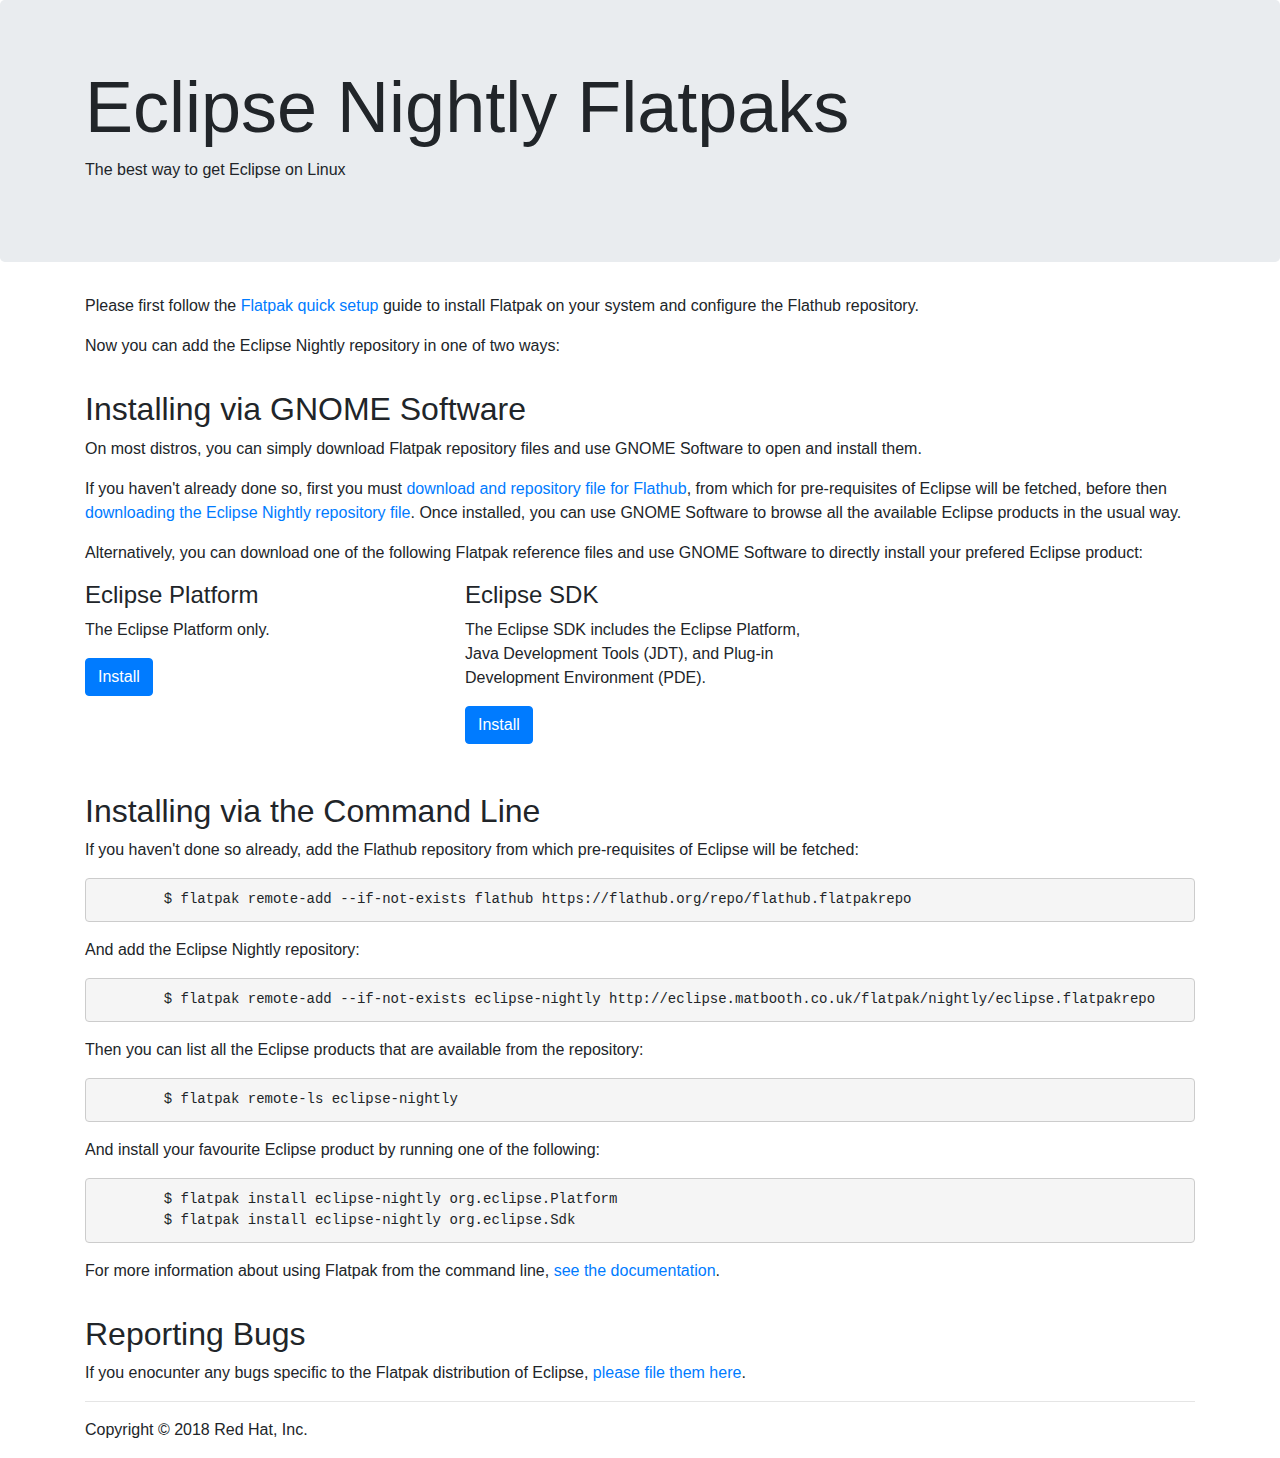
<file: index.html>
<!doctype html>
<html lang="en">
	<head>
		<meta charset="utf-8">
		<meta name="viewport" content="width=device-width, initial-scale=1, shrink-to-fit=no" />
		<meta name="description" content="Download and install the Eclipse IDE as a Flatpak application." />
		<meta name="author" content="Mat Booth <mat.booth@redhat.com>" />
		<link rel="icon" href="favicon.ico" />
		<title>Eclipse Flatpaks</title>

		<!-- Bootstrap core CSS -->
		<link rel="stylesheet" href="https://maxcdn.bootstrapcdn.com/bootstrap/4.0.0/css/bootstrap.min.css" integrity="sha384-Gn5384xqQ1aoWXA+058RXPxPg6fy4IWvTNh0E263XmFcJlSAwiGgFAW/dAiS6JXm" crossorigin="anonymous" />

		<!-- Custom styles for this site -->
		<link href="flatpak.css" rel="stylesheet" />
	</head>
	<body>
		<main role="main">

			<!-- Main jumbotron for a primary marketing message or call to action -->
			<div class="jumbotron">
				<div class="container">
					<h1 class="display-3">Eclipse Nightly Flatpaks</h1>
					<p>The best way to get Eclipse on Linux</p>
				</div>
			</div>

			<div class="container">
				<p>Please first follow the <a href="https://flatpak.org/setup/">Flatpak quick setup</a> guide to install Flatpak on your system and configure the Flathub repository.</p>
				<p>Now you can add the Eclipse Nightly repository in one of two ways:</p>
				<h2>Installing via GNOME Software</h2>
				<p>On most distros, you can simply download Flatpak repository files and use GNOME Software to open and install them.<p>
				<p>If you haven't already done so, first you must <a href="https://flathub.org/repo/flathub.flatpakrepo">download and repository file for Flathub</a>, from which for pre-requisites of Eclipse will be fetched, before then <a href="/flatpak/nightly/eclipse.flatpakrepo">downloading the Eclipse Nightly repository file</a>. Once installed, you can use GNOME Software to browse all the available Eclipse products in the usual way.</p>
				<p>Alternatively, you can download one of the following Flatpak reference files and use GNOME Software to directly install your prefered Eclipse product:</p>
				<div class="row">
					<div class="col-md-4">
						<h4>Eclipse Platform</h4>
						<p>The Eclipse Platform only.</p>
						<p><a class="btn btn-primary" href="/flatpak/nightly/org.eclipse.Platform.flatpakref" role="button">Install</a></p>
					</div>
					<div class="col-md-4">
						<h4>Eclipse SDK</h4>
						<p>The Eclipse SDK includes the Eclipse Platform, Java Development Tools (JDT), and Plug-in Development Environment (PDE).</p>
						<p><a class="btn btn-primary" href="/flatpak/nightly/org.eclipse.Sdk.flatpakref" role="button">Install</a></p>
					</div>
				</div>
				<h2>Installing via the Command Line</h2>
				<p>If you haven't done so already, add the Flathub repository from which pre-requisites of Eclipse will be fetched:</p>
				<pre><code><span class="unselectable">	$ </span>flatpak remote-add --if-not-exists flathub https://flathub.org/repo/flathub.flatpakrepo</code></pre>
				<p>And add the Eclipse Nightly repository:</p>
				<pre><code><span class="unselectable">	$ </span>flatpak remote-add --if-not-exists eclipse-nightly http://eclipse.matbooth.co.uk/flatpak/nightly/eclipse.flatpakrepo</code></pre>
				<p>Then you can list all the Eclipse products that are available from the repository:</p>
				<pre><code><span class="unselectable">	$ </span>flatpak remote-ls eclipse-nightly</code></pre>
				<p>And install your favourite Eclipse product by running one of the following:</p>
				<pre><code><span class="unselectable">	$ </span>flatpak install eclipse-nightly org.eclipse.Platform
<span class="unselectable">	$ </span>flatpak install eclipse-nightly org.eclipse.Sdk</code></pre>
				<p>For more information about using Flatpak from the command line, <a href="http://docs.flatpak.org/en/latest/using-flatpak.html#basic-commands">see the documentation</a>.</p>
				<h2>Reporting Bugs</h2>
				<p>If you enocunter any bugs specific to the Flatpak distribution of Eclipse, <a href="https://github.com/mbooth101/eclipse-flatpak/issues">please file them here</a>.
				<hr>

				<footer>
					<p>Copyright © 2018 Red Hat, Inc.</p>
				</footer>
			</div> <!-- /container -->
		</main>

		<!-- Optional JavaScript -->
		<!-- jQuery first, then Popper.js, then Bootstrap JS -->
		<script src="https://code.jquery.com/jquery-3.2.1.slim.min.js" integrity="sha384-KJ3o2DKtIkvYIK3UENzmM7KCkRr/rE9/Qpg6aAZGJwFDMVNA/GpGFF93hXpG5KkN" crossorigin="anonymous"></script>
		<script src="https://cdnjs.cloudflare.com/ajax/libs/popper.js/1.12.9/umd/popper.min.js" integrity="sha384-ApNbgh9B+Y1QKtv3Rn7W3mgPxhU9K/ScQsAP7hUibX39j7fakFPskvXusvfa0b4Q" crossorigin="anonymous"></script>
		<script src="https://maxcdn.bootstrapcdn.com/bootstrap/4.0.0/js/bootstrap.min.js" integrity="sha384-JZR6Spejh4U02d8jOt6vLEHfe/JQGiRRSQQxSfFWpi1MquVdAyjUar5+76PVCmYl" crossorigin="anonymous"></script>
	</body>
</html>
</file>
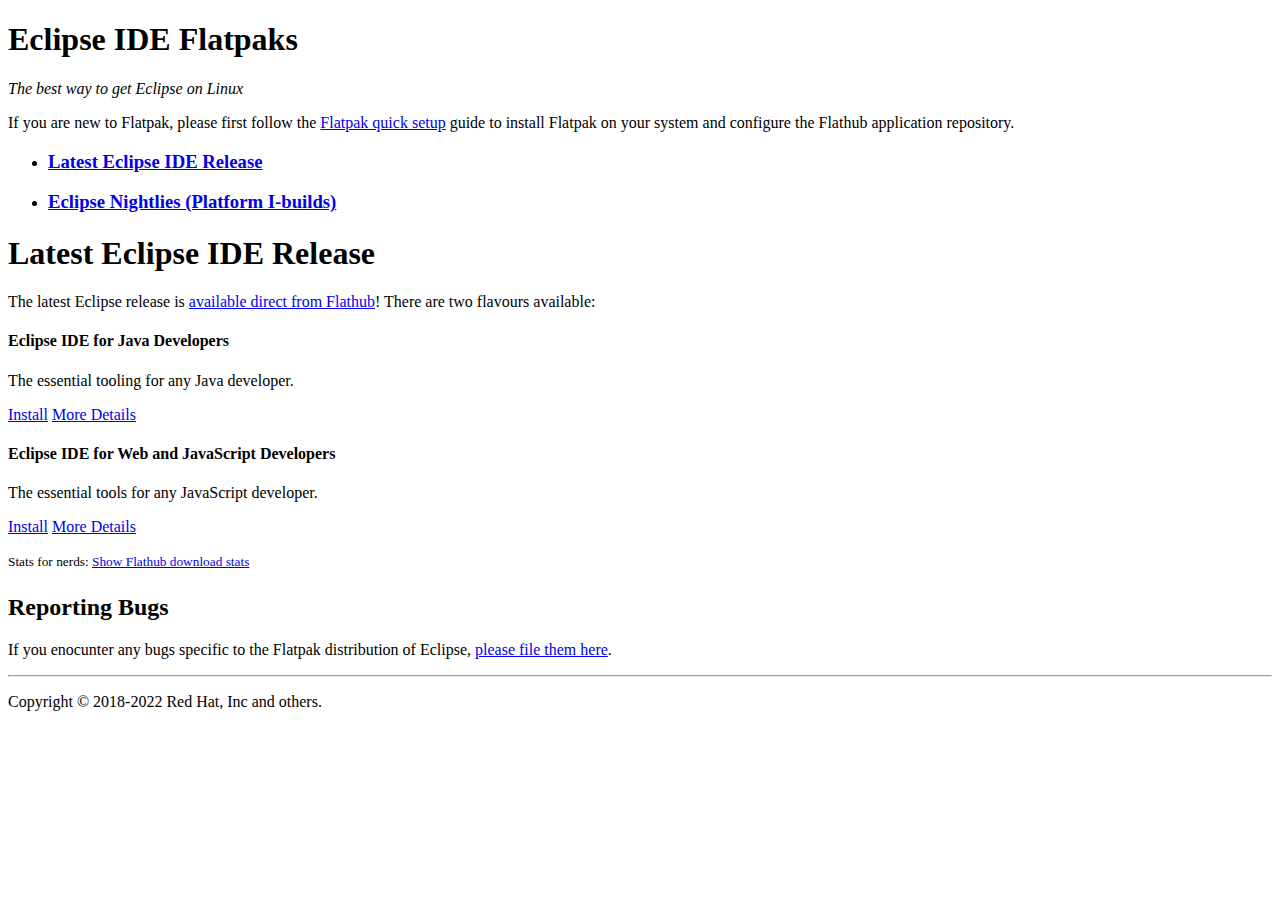
<file: site/index.html>
<!doctype html>
<html lang="en">
	<head>
		<meta charset="utf-8">
		<meta name="viewport" content="width=device-width, initial-scale=1, shrink-to-fit=no" />
		<meta name="description" content="Download and install the Eclipse IDE as a Flatpak application." />
		<meta name="author" content="Mat Booth <mat.booth@gmail.com>" />
		<link rel="icon" href="favicon.ico" />
		<title>Eclipse Flatpaks</title>

		<!-- Bootstrap core CSS -->
		<link rel="stylesheet" href="https://cdn.jsdelivr.net/npm/bootstrap@4.6.1/dist/css/bootstrap.min.css" integrity="sha384-zCbKRCUGaJDkqS1kPbPd7TveP5iyJE0EjAuZQTgFLD2ylzuqKfdKlfG/eSrtxUkn" crossorigin="anonymous">

		<!-- Custom styles for this site -->
		<link href="flatpak.css" rel="stylesheet" />
	</head>
	<body>
		<main role="main">

			<!-- Main jumbotron for a primary marketing message or call to action -->
			<div class="jumbotron">
				<div class="container">
					<h1 class="display-3">Eclipse IDE Flatpaks</h1>
					<p class="lead"><em>The best way to get Eclipse on Linux</em></p>
					<p>If you are new to Flatpak, please first follow the <a href="https://flatpak.org/setup/">Flatpak quick setup</a> guide to install Flatpak on your system and configure the Flathub application repository.</p>
					<ul class="nav nav-pills nav-fill">
						<li class="nav-item">
							<a class="nav-link active" href="."><h3>Latest Eclipse IDE Release</h3></a>
						</li>
						<li class="nav-item">
							<a class="nav-link" href="nightlies.html"><h3>Eclipse Nightlies (Platform I-builds)</h3></a>
						</li>
					</ul>
				</div>
			</div>

			<div class="container">
				<h1>Latest Eclipse IDE Release</h1>
				<p>The latest Eclipse release is <a href="https://flathub.org/apps/search/eclipse%20ide">available direct from Flathub</a>! There are two flavours available:
				<div class="row">
					<div class="col-md-4">
						<h4>Eclipse IDE for Java Developers</h4>
						<p>The essential tooling for any Java developer.</p>
						<p><a class="btn btn-primary" href="https://flathub.org/repo/appstream/org.eclipse.Java.flatpakref" role="button">Install</a> <a href="https://flathub.org/apps/details/org.eclipse.Java">More Details</a></p>
					</div>
					<div class="col-md-4">
						<h4>Eclipse IDE for Web and JavaScript Developers</h4>
						<p>The essential tools for any JavaScript developer.</p>
						<p><a class="btn btn-primary" href="https://flathub.org/repo/appstream/org.eclipse.Javascript.flatpakref" role="button">Install</a> <a href="https://flathub.org/apps/details/org.eclipse.Javascript">More Details</a></p>
					</div>
				</div>
				<p><small>Stats for nerds: <a href="stats.html">Show Flathub download stats</a></small></p>
				<h2>Reporting Bugs</h2>
				<p>If you enocunter any bugs specific to the Flatpak distribution of Eclipse, <a href="https://github.com/flathub/org.eclipse.Java/issues">please file them here</a>.
				<hr>

				<footer>
					<p>Copyright © 2018-2022 Red Hat, Inc and others.</p>
				</footer>
			</div> <!-- /container -->
		</main>

		<!-- Optional JavaScript -->
		<!-- jQuery first, then Popper.js, then Bootstrap JS -->
		<script src="https://cdn.jsdelivr.net/npm/jquery@3.5.1/dist/jquery.slim.min.js" integrity="sha384-DfXdz2htPH0lsSSs5nCTpuj/zy4C+OGpamoFVy38MVBnE+IbbVYUew+OrCXaRkfj" crossorigin="anonymous"></script>
		<script src="https://cdn.jsdelivr.net/npm/popper.js@1.16.1/dist/umd/popper.min.js" integrity="sha384-9/reFTGAW83EW2RDu2S0VKaIzap3H66lZH81PoYlFhbGU+6BZp6G7niu735Sk7lN" crossorigin="anonymous"></script>
		<script src="https://cdn.jsdelivr.net/npm/bootstrap@4.6.1/dist/js/bootstrap.bundle.min.js" integrity="sha384-fQybjgWLrvvRgtW6bFlB7jaZrFsaBXjsOMm/tB9LTS58ONXgqbR9W8oWht/amnpF" crossorigin="anonymous"></script>
	</body>
</html>
</file>
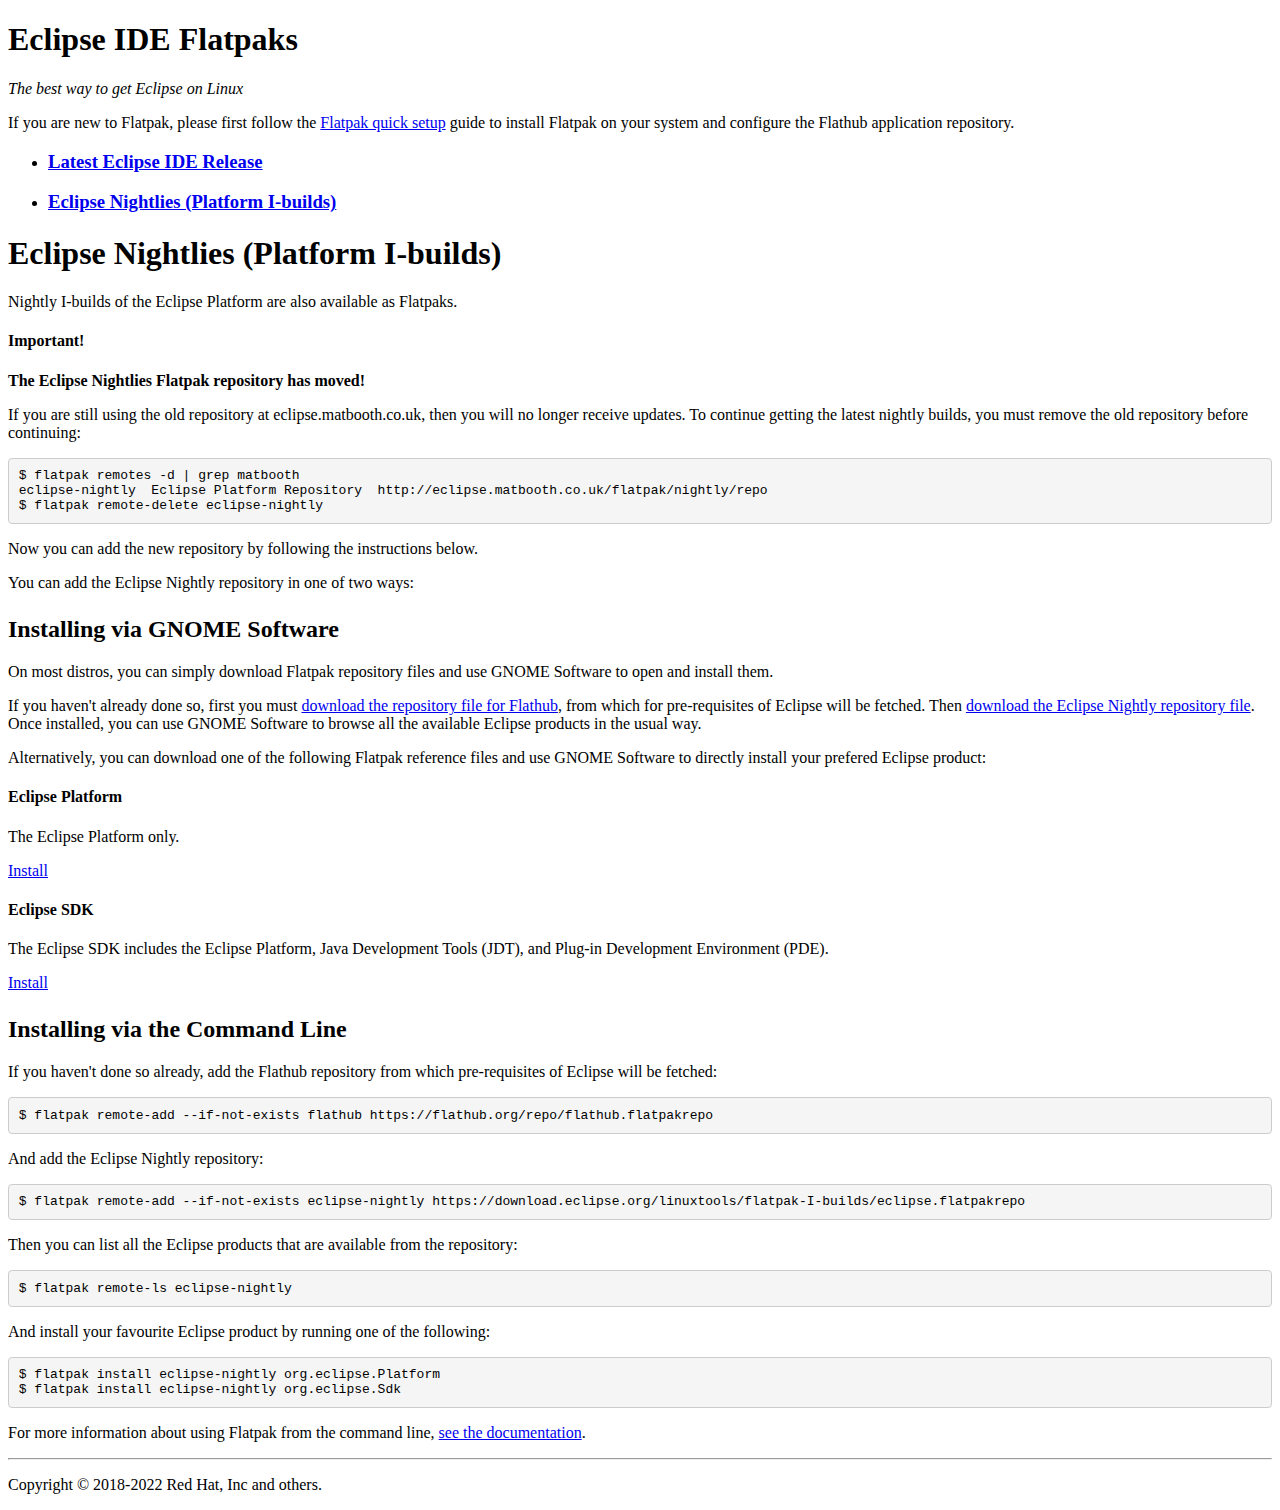
<file: site/nightlies.html>
<!doctype html>
<html lang="en">
	<head>
		<meta charset="utf-8">
		<meta name="viewport" content="width=device-width, initial-scale=1, shrink-to-fit=no" />
		<meta name="description" content="Download and install the Eclipse IDE as a Flatpak application." />
		<meta name="author" content="Mat Booth <mat.booth@gmail.com>" />
		<link rel="icon" href="favicon.ico" />
		<title>Eclipse Flatpaks</title>

		<!-- Bootstrap core CSS -->
		<link rel="stylesheet" href="https://cdn.jsdelivr.net/npm/bootstrap@4.6.1/dist/css/bootstrap.min.css" integrity="sha384-zCbKRCUGaJDkqS1kPbPd7TveP5iyJE0EjAuZQTgFLD2ylzuqKfdKlfG/eSrtxUkn" crossorigin="anonymous">

		<!-- Custom styles for this site -->
		<link href="flatpak.css" rel="stylesheet" />
	</head>
	<body>
		<main role="main">

			<!-- Main jumbotron for a primary marketing message or call to action -->
			<div class="jumbotron">
				<div class="container">
					<h1 class="display-3">Eclipse IDE Flatpaks</h1>
					<p class="lead"><em>The best way to get Eclipse on Linux</em></p>
					<p>If you are new to Flatpak, please first follow the <a href="https://flatpak.org/setup/">Flatpak quick setup</a> guide to install Flatpak on your system and configure the Flathub application repository.</p>
					<ul class="nav nav-pills nav-fill">
						<li class="nav-item">
							<a class="nav-link" href="."><h3>Latest Eclipse IDE Release</h3></a>
						</li>
						<li class="nav-item">
							<a class="nav-link active" href="nightlies.html"><h3>Eclipse Nightlies (Platform I-builds)</h3></a>
						</li>
					</ul>
				</div>
			</div>

			<div class="container">
				<h1>Eclipse Nightlies (Platform I-builds)</h1>
				<p>Nightly I-builds of the Eclipse Platform are also available as Flatpaks.</p>
				<div class="alert alert-danger" role="alert">
					<h4>Important!</h4>
					<p><strong>The Eclipse Nightlies Flatpak repository has moved!</strong></p>
					<p>If you are still using the old repository at eclipse.matbooth.co.uk, then you will no longer receive updates. To continue getting the latest nightly builds, you must remove the old repository before continuing:
					<pre><code><span class="unselectable">$ </span>flatpak remotes -d | grep matbooth
eclipse-nightly  Eclipse Platform Repository  http://eclipse.matbooth.co.uk/flatpak/nightly/repo
<span class="unselectable">$ </span>flatpak remote-delete eclipse-nightly</code></pre>
					<p class="mb-0">Now you can add the new repository by following the instructions below.</p>
				</div>
				<p>You can add the Eclipse Nightly repository in one of two ways:</p>
				<h2>Installing via GNOME Software</h2>
				<p>On most distros, you can simply download Flatpak repository files and use GNOME Software to open and install them.<p>
				<p>If you haven't already done so, first you must <a href="https://flathub.org/repo/flathub.flatpakrepo">download the repository file for Flathub</a>, from which for pre-requisites of Eclipse will be fetched. Then <a href="https://download.eclipse.org/linuxtools/flatpak-I-builds/eclipse.flatpakrepo">download the Eclipse Nightly repository file</a>. Once installed, you can use GNOME Software to browse all the available Eclipse products in the usual way.</p>
				<p>Alternatively, you can download one of the following Flatpak reference files and use GNOME Software to directly install your prefered Eclipse product:</p>
				<div class="row">
					<div class="col-md-4">
						<h4>Eclipse Platform</h4>
						<p>The Eclipse Platform only.</p>
						<p><a class="btn btn-primary" href="https://download.eclipse.org/linuxtools/flatpak-I-builds/org.eclipse.Platform.flatpakref" role="button">Install</a></p>
					</div>
					<div class="col-md-4">
						<h4>Eclipse SDK</h4>
						<p>The Eclipse SDK includes the Eclipse Platform, Java Development Tools (JDT), and Plug-in Development Environment (PDE).</p>
						<p><a class="btn btn-primary" href="https://download.eclipse.org/linuxtools/flatpak-I-builds/org.eclipse.Platform.flatpakref" role="button">Install</a></p>
					</div>
				</div>
				<h2>Installing via the Command Line</h2>
				<p>If you haven't done so already, add the Flathub repository from which pre-requisites of Eclipse will be fetched:</p>
				<pre><code><span class="unselectable">$ </span>flatpak remote-add --if-not-exists flathub https://flathub.org/repo/flathub.flatpakrepo</code></pre>
				<p>And add the Eclipse Nightly repository:</p>
				<pre><code><span class="unselectable">$ </span>flatpak remote-add --if-not-exists eclipse-nightly https://download.eclipse.org/linuxtools/flatpak-I-builds/eclipse.flatpakrepo</code></pre>
				<p>Then you can list all the Eclipse products that are available from the repository:</p>
				<pre><code><span class="unselectable">$ </span>flatpak remote-ls eclipse-nightly</code></pre>
				<p>And install your favourite Eclipse product by running one of the following:</p>
				<pre><code><span class="unselectable">$ </span>flatpak install eclipse-nightly org.eclipse.Platform
<span class="unselectable">$ </span>flatpak install eclipse-nightly org.eclipse.Sdk</code></pre>
				<p>For more information about using Flatpak from the command line, <a href="http://docs.flatpak.org/en/latest/using-flatpak.html#basic-commands">see the documentation</a>.</p>
				<hr>

				<footer>
					<p>Copyright © 2018-2022 Red Hat, Inc and others.</p>
				</footer>
			</div> <!-- /container -->
		</main>

		<!-- Optional JavaScript -->
		<!-- jQuery first, then Popper.js, then Bootstrap JS -->
		<script src="https://cdn.jsdelivr.net/npm/jquery@3.5.1/dist/jquery.slim.min.js" integrity="sha384-DfXdz2htPH0lsSSs5nCTpuj/zy4C+OGpamoFVy38MVBnE+IbbVYUew+OrCXaRkfj" crossorigin="anonymous"></script>
		<script src="https://cdn.jsdelivr.net/npm/popper.js@1.16.1/dist/umd/popper.min.js" integrity="sha384-9/reFTGAW83EW2RDu2S0VKaIzap3H66lZH81PoYlFhbGU+6BZp6G7niu735Sk7lN" crossorigin="anonymous"></script>
		<script src="https://cdn.jsdelivr.net/npm/bootstrap@4.6.1/dist/js/bootstrap.bundle.min.js" integrity="sha384-fQybjgWLrvvRgtW6bFlB7jaZrFsaBXjsOMm/tB9LTS58ONXgqbR9W8oWht/amnpF" crossorigin="anonymous"></script>
	</body>
</html>
</file>
<file: flatpak.css>
pre {
	background-color: #f5f5f5;
	border: 1px solid #ccc;
	border-radius: 4px;
	padding: 0.75em;
}

h2, .h2 {
	margin-top: 1em;
}

.unselectable {
	-moz-user-select: none;
	-ms-user-select: none;
	-webkit-user-select: none;
	user-select: none;
}
</file>
<file: site/flatpak.css>
pre {
	background-color: #f5f5f5;
	border: 1px solid #ccc;
	border-radius: 4px;
	padding: 0.75em;
}

h2, .h2 {
	margin-top: 1em;
}

.unselectable {
	-moz-user-select: none;
	-ms-user-select: none;
	-webkit-user-select: none;
	user-select: none;
}
</file>
